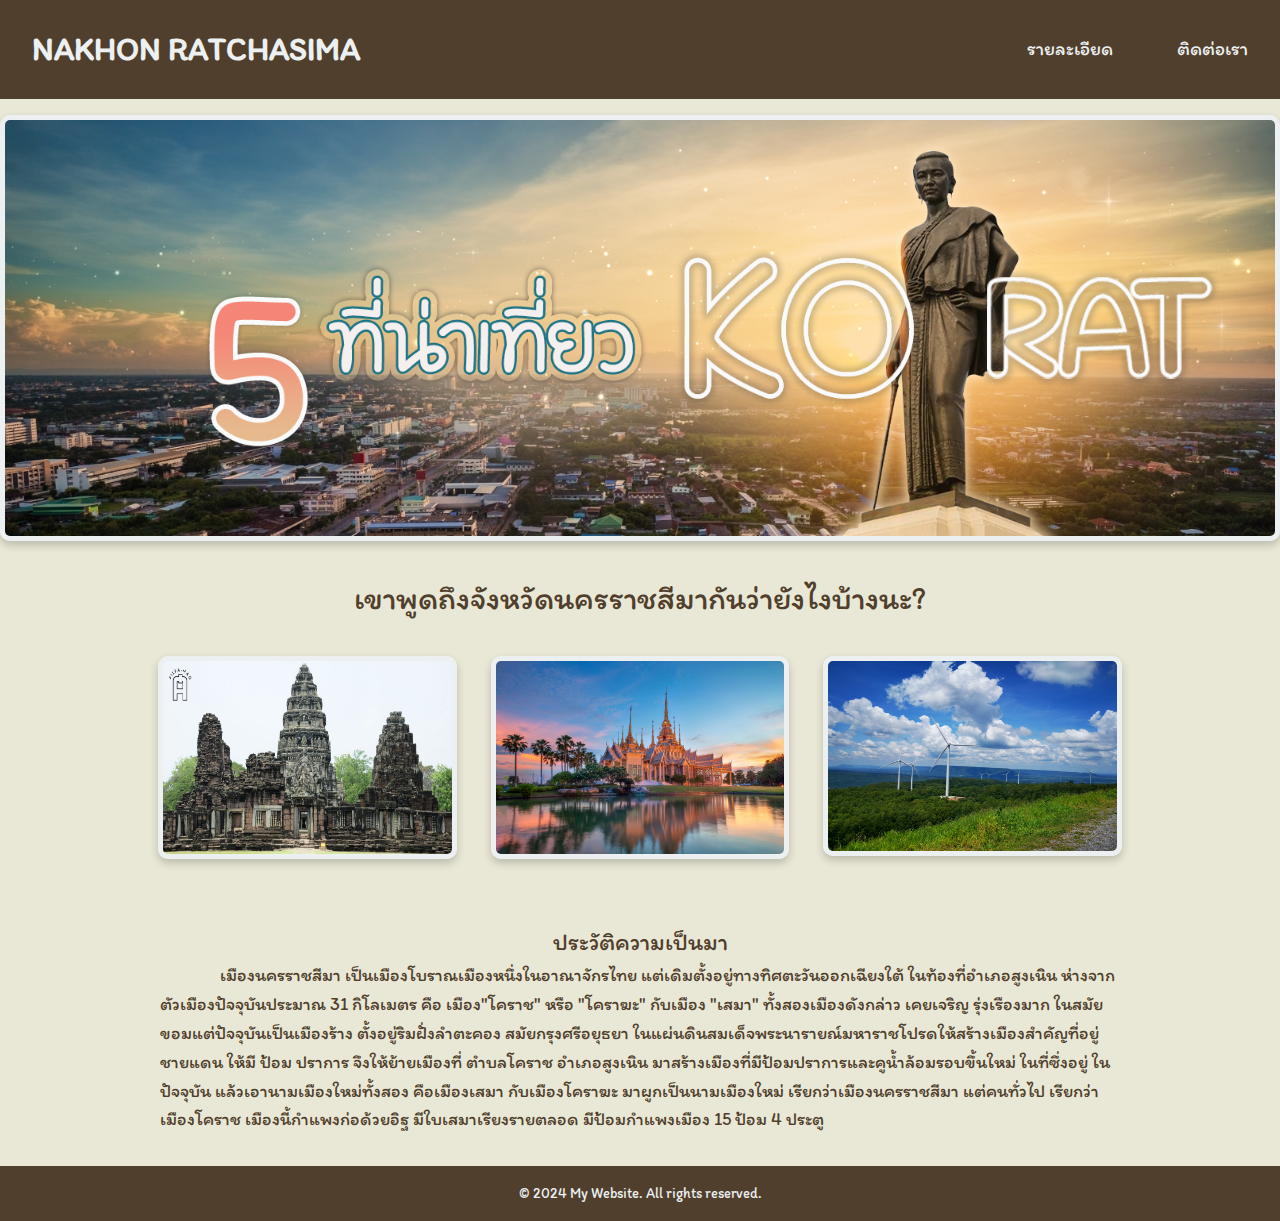
<file: index.html>
<!DOCTYPE html>
<html lang="en">

<head>
      <meta charset="UTF-8" />
      <meta name="viewport" content="width=device-width, initial-scale=1.0" />
      <title>Home | Nakhon Ratchasima</title>
      <link rel="stylesheet" href="/css/style.css" />
      <link href="https://fonts.googleapis.com/css2?family=Exo+2:ital,wght@0,100..900;1,100..900&family=Itim&display=swap"rel="stylesheet">
</head>

<body>
      <!-- Header -->
      <header>
            <div class="head-con">
                  <a class="logo" href="index.html">Nakhon Ratchasima</a>
                  <nav>
                        <!-- Hamburger Icon -->
                        <div class="hamburger" id="hamburger">
                              <span></span>
                              <span></span>
                              <span></span>
                        </div>
                        <!-- Navigation Menu -->
                        <ul class="nav-con" id="nav-menu">
                              <li><a href="content.html">รายละเอียด</a></li>
                              <li><a href="contact.html">ติดต่อเรา</a></li>
                        </ul>
                  </nav>
            </div>
      </header>

      <main>
            <section>
                  <div class="img-con">
                        <img src="/image/home-page.png" alt="Homepage Image" />
                  </div>
            </section>
            <section>
                  <article>
                        <div class="pv1">เขาพูดถึงจังหวัดนครราชสีมากันว่ายังไงบ้างนะ?</div>
                  </article>
            </section>
            <section>
                  <article>
                        <div class="hightlight">
                              <img id="h1" src="/image/hl1.jpg" alt="">
                              <img id="h2" src="/image/hl2.jpg" alt="">
                              <img id="h3" src="/image/hl3.jpg" alt="">
                        </div>
                  </article>
            </section>
            <section>
                  <article>
                        <div class="history-con">
                              <h3>ประวัติความเป็นมา</h3>
                              <p>
                                    &nbsp;&nbsp;&nbsp;&nbsp;&nbsp;&nbsp;&nbsp;&nbsp;&nbsp;&nbsp;&nbsp;&nbsp;&nbsp;&nbsp;
                                    เมืองนครราชสีมา เป็นเมืองโบราณเมืองหนึ่งในอาณาจักรไทย
                                    แต่เดิมตั้งอยู่ทางทิศตะวันออกเฉียงใต้ ในท้องที่อำเภอสูงเนิน
                                    ห่างจากตัวเมืองปัจจุบันประมาณ 31 กิโลเมตร คือ เมือง"โคราช" หรือ "โคราฆะ" กับเมือง
                                    "เสมา" ทั้งสองเมืองดังกล่าว เคยเจริญ รุ่งเรืองมาก ในสมัยขอมแต่ปัจจุบันเป็นเมืองร้าง
                                    ตั้งอยู่ริมฝั่งลำตะคอง สมัยกรุงศรีอยุธยา
                                    ในแผ่นดินสมเด็จพระนารายณ์มหาราชโปรดให้สร้างเมืองสำคัญที่อยู่ชายแดน ให้มี ป้อม ปราการ
                                    จึงให้ย้ายเมืองที่ ตำบลโคราช อำเภอสูงเนิน
                                    มาสร้างเมืองที่มีป้อมปราการและคูน้ำล้อมรอบขึ้นใหม่ ในที่ซึ่งอยู่ ในปัจจุบัน
                                    แล้วเอานามเมืองใหม่ทั้งสอง คือเมืองเสมา กับเมืองโคราฆะ มาผูกเป็นนามเมืองใหม่
                                    เรียกว่าเมืองนครราชสีมา แต่คนทั่วไป เรียกว่า เมืองโคราช เมืองนี้กำแพงก่อด้วยอิฐ
                                    มีใบเสมาเรียงรายตลอด มีป้อมกำแพงเมือง 15 ป้อม 4 ประตู</p>
                        </div>
                  </article>
            </section>
      </main>

      <footer>
            <p>&copy; 2024 My Website. All rights reserved.</p>
      </footer>

</body>

</html>
</file>
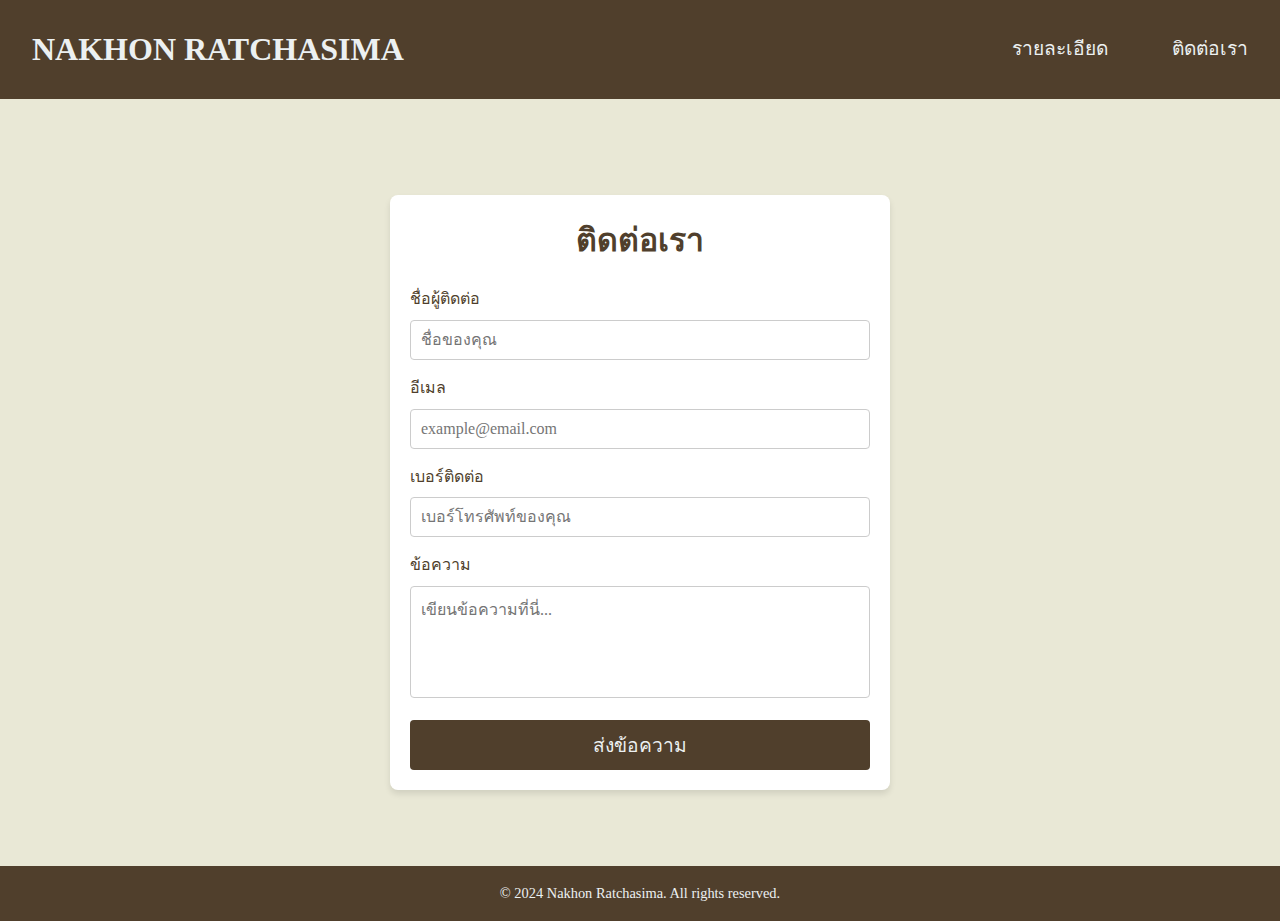
<file: contact.html>
<!DOCTYPE html>
<html lang="en">

<head>
      <meta charset="UTF-8" />
      <meta name="viewport" content="width=device-width, initial-scale=1.0" />
      <title>Contact | Nakhon Ratchasima</title>
      <link rel="stylesheet" href="/css/style-contact.css" />
      <link href="https://fonts.googleapis.com/css2?family=Exo+2:ital,wght@0,100..900;1,100..900&display=swap"rel="stylesheet" />
</head>

<body>
      <!-- Header -->
      <header>
            <div class="head-con">
                  <a class="logo" href="index.html">Nakhon Ratchasima</a>
                  <nav>
                        <!-- Hamburger Icon -->
                        <div class="hamburger" id="hamburger">
                              <span></span>
                              <span></span>
                              <span></span>
                        </div>
                        <!-- Navigation Menu -->
                        <ul class="nav-con" id="nav-menu">
                              <li><a href="content.html">รายละเอียด</a></li>
                              <li><a href="contact.html">ติดต่อเรา</a></li>
                        </ul>
                  </nav>
            </div>
      </header>

      <main>
            <section>
                  <div class="contact-container">
                        <h1>ติดต่อเรา</h1>
                        <form class="contact-form">
                              <label for="name">ชื่อผู้ติดต่อ</label>
                              <input type="text" id="name" name="name" placeholder="ชื่อของคุณ" required>

                              <label for="email">อีเมล</label>
                              <input type="email" id="email" name="email" placeholder="example@email.com" required>

                              <label for="phone">เบอร์ติดต่อ</label>
                              <input type="tel" id="phone" name="phone" placeholder="เบอร์โทรศัพท์ของคุณ" required>

                              <label for="message">ข้อความ</label>
                              <textarea id="message" name="message" rows="5" placeholder="เขียนข้อความที่นี่..."
                                    required></textarea>

                              <button type="submit">ส่งข้อความ</button>
                        </form>
                  </div>
            </section>
      </main>

      <footer>
            <p>&copy; 2024 Nakhon Ratchasima. All rights reserved.</p>
      </footer>

</body>

</html>
</file>
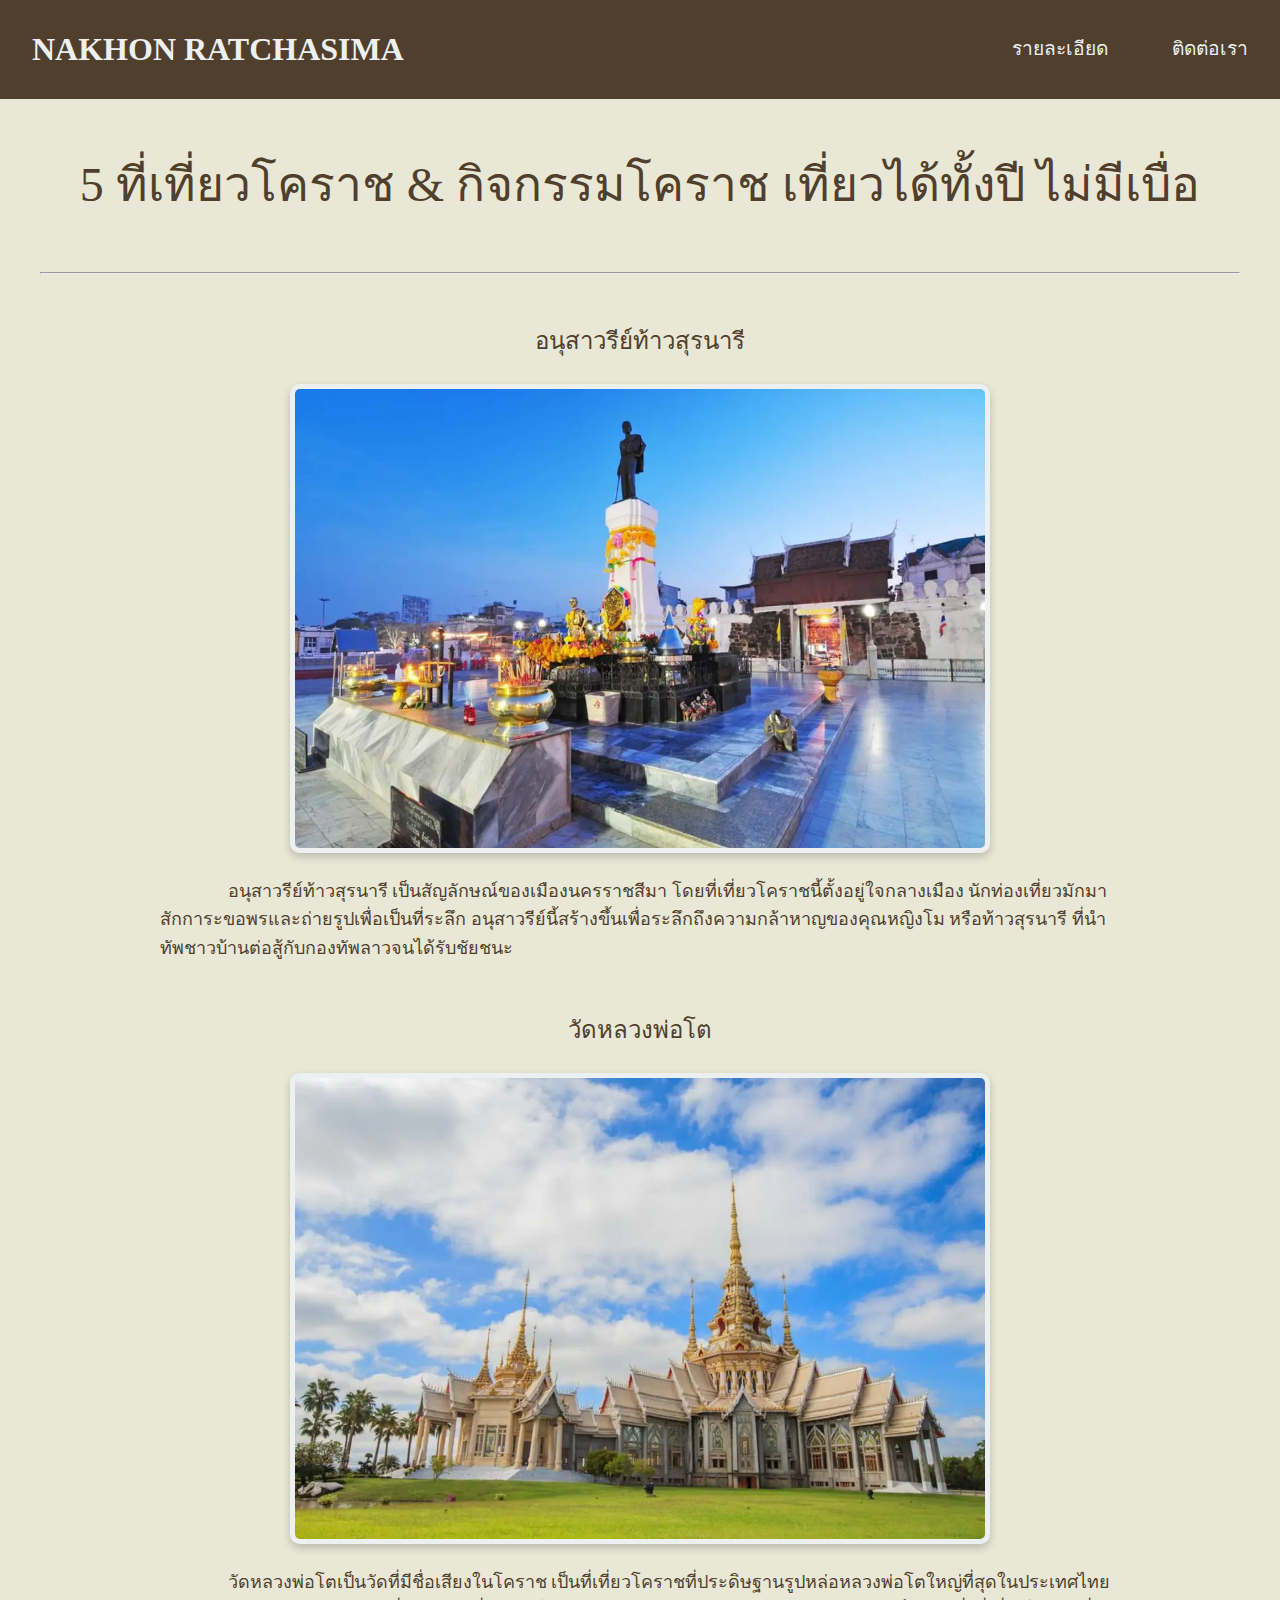
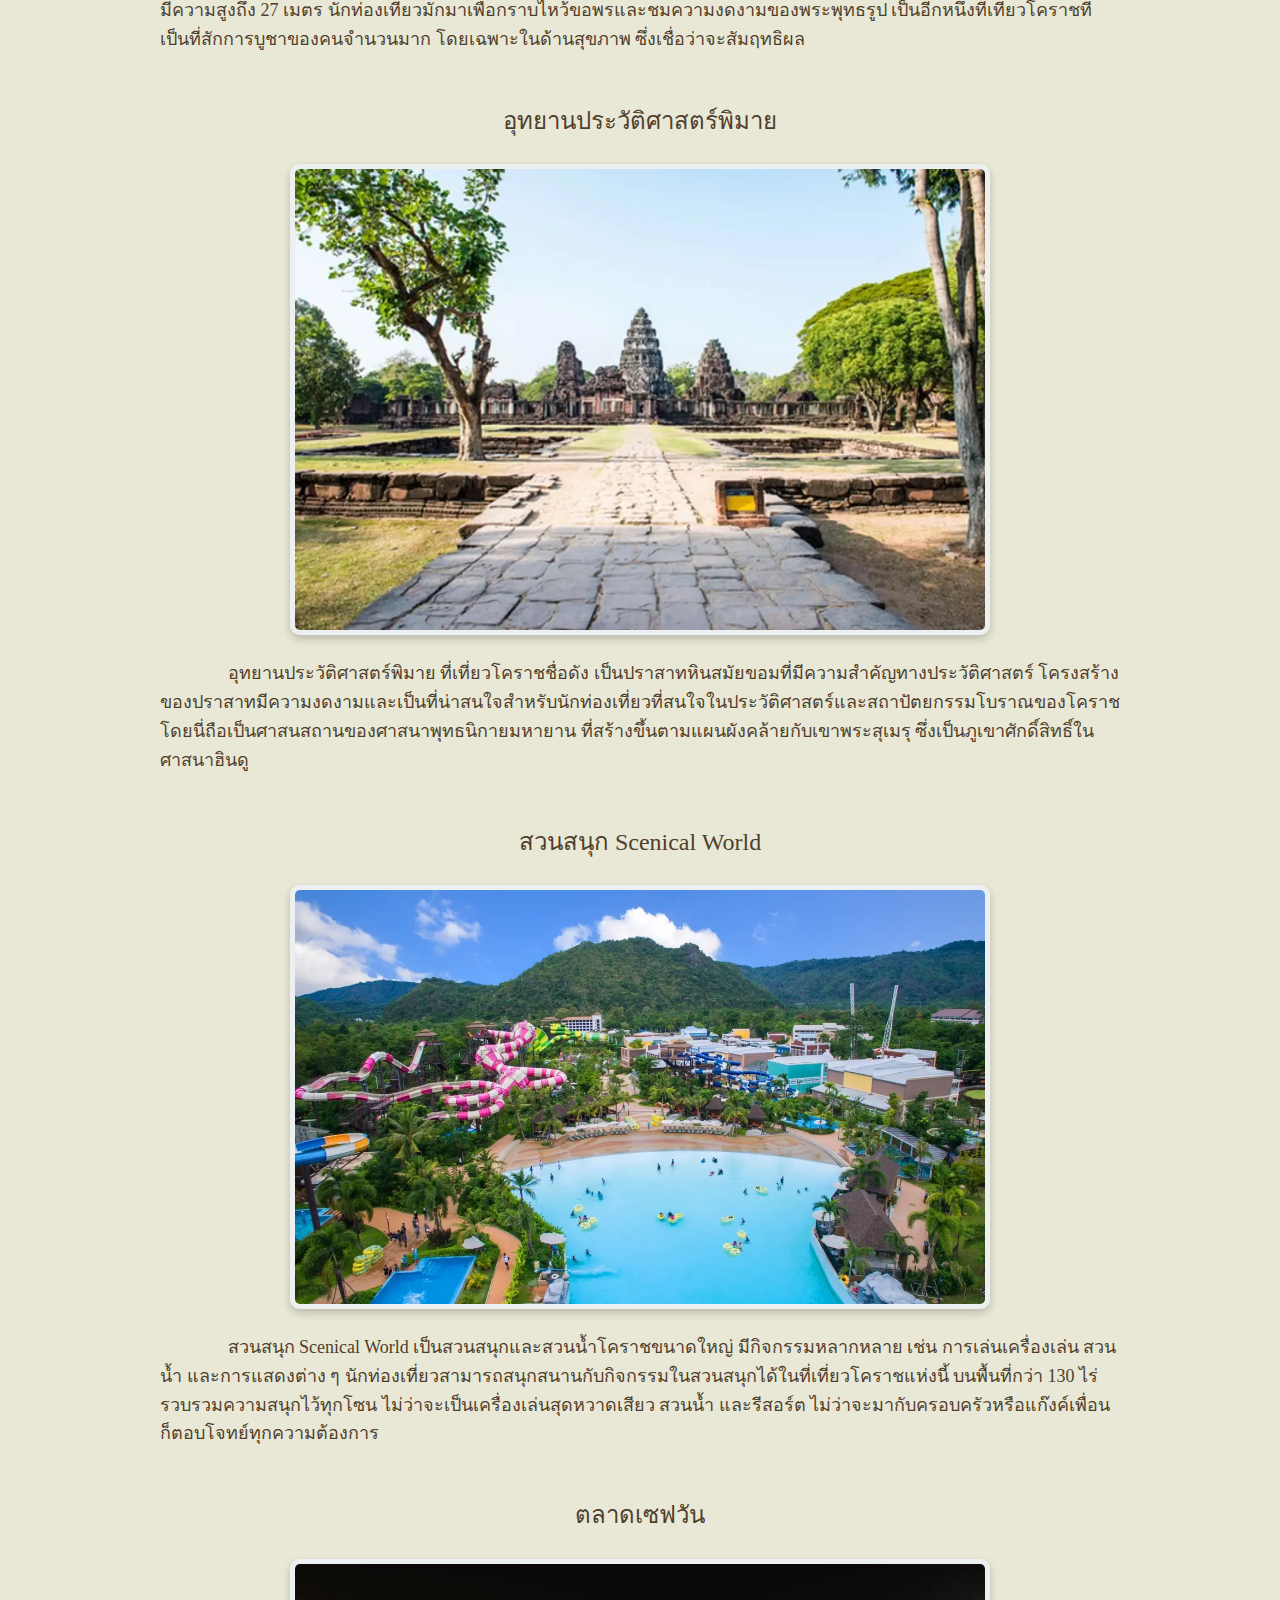
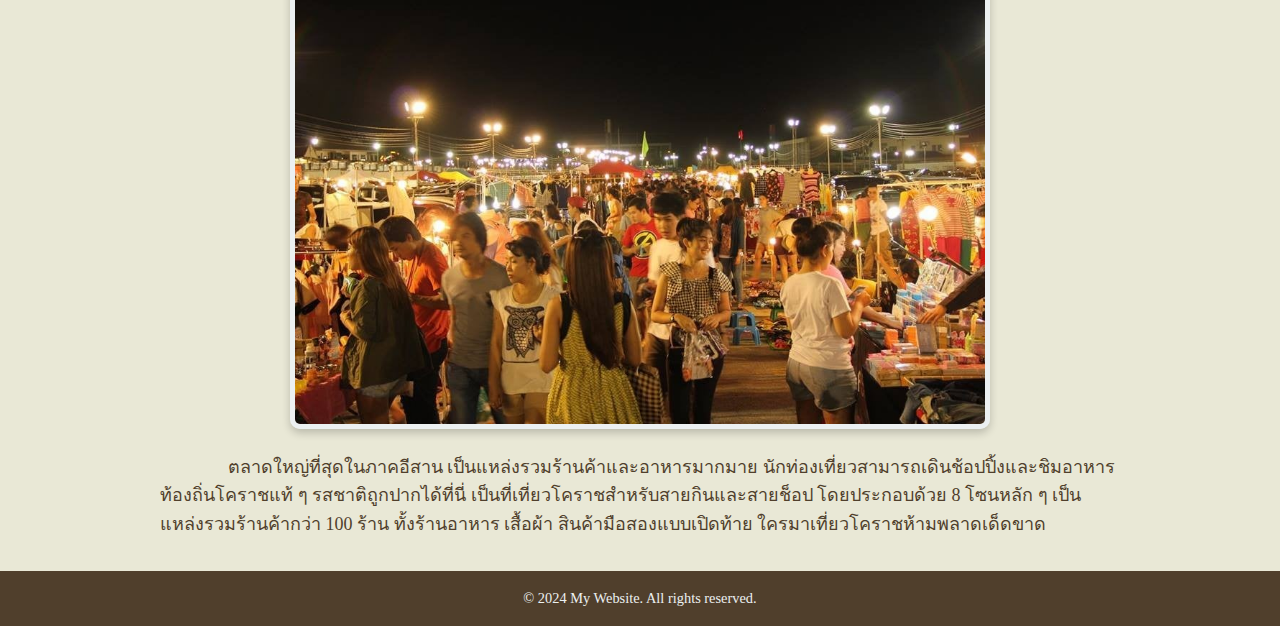
<file: content.html>
<!DOCTYPE html>
<html lang="en">

<head>
      <meta charset="UTF-8" />
      <meta name="viewport" content="width=device-width, initial-scale=1.0" />
      <title>Content | Nakhon Ratchasima</title>
      <link rel="stylesheet" href="/css/style.css" />
      <link href="https://fonts.googleapis.com/css2?family=Exo+2:ital,wght@0,100..900;1,100..900&display=swap"rel="stylesheet" />
</head>

<body>
      <!-- Header -->
      <header>
            <div class="head-con">
                  <a class="logo" href="index.html">Nakhon Ratchasima</a>
                  <nav>
                        <!-- Hamburger Icon -->
                        <div class="hamburger" id="hamburger">
                              <span></span>
                              <span></span>
                              <span></span>
                        </div>
                        <!-- Navigation Menu -->
                        <ul class="nav-con" id="nav-menu">
                              <li><a href="content.html">รายละเอียด</a></li>
                              <li><a href="contact.html">ติดต่อเรา</a></li>
                        </ul>
                  </nav>
            </div>
      </header>

      <main>
            <section>
                  <article>
                        <div class="header-cont">
                              5 ที่เที่ยวโคราช & กิจกรรมโคราช เที่ยวได้ทั้งปี ไม่มีเบื่อ

                        </div>
                  </article>
            </section>
            <section>
                  <hr>
                  <article>
                        <div class="history-con">
                              <h3>อนุสาวรีย์ท้าวสุรนารี</h3>
                              <img class="img-cont" src="/image/cont1.webp" alt="อนุสาวรีย์ท้าวสุรนารี" />
                              <p>
                                    &nbsp;&nbsp;&nbsp;&nbsp;&nbsp;&nbsp;&nbsp;&nbsp;&nbsp;&nbsp;&nbsp;&nbsp;&nbsp;&nbsp;
                                    อนุสาวรีย์ท้าวสุรนารี เป็นสัญลักษณ์ของเมืองนครราชสีมา
                                    โดยที่เที่ยวโคราชนี้ตั้งอยู่ใจกลางเมือง
                                    นักท่องเที่ยวมักมาสักการะขอพรและถ่ายรูปเพื่อเป็นที่ระลึก
                                    อนุสาวรีย์นี้สร้างขึ้นเพื่อระลึกถึงความกล้าหาญของคุณหญิงโม
                                    หรือท้าวสุรนารี ที่นำทัพชาวบ้านต่อสู้กับกองทัพลาวจนได้รับชัยชนะ
                              </p>
                        </div>
                  </article>
            </section>
            <section>
                  <article>
                        <div class="history-con">
                              <h3>วัดหลวงพ่อโต</h3>
                              <img class="img-cont" src="/image/cont2.webp" alt="วัดหลวงพ่อโต" />
                              <p>
                                    &nbsp;&nbsp;&nbsp;&nbsp;&nbsp;&nbsp;&nbsp;&nbsp;&nbsp;&nbsp;&nbsp;&nbsp;&nbsp;&nbsp;
                                    วัดหลวงพ่อโตเป็นวัดที่มีชื่อเสียงในโคราช
                                    เป็นที่เที่ยวโคราชที่ประดิษฐานรูปหล่อหลวงพ่อโตใหญ่ที่สุดในประเทศไทย
                                    มีความสูงถึง 27 เมตร
                                    นักท่องเที่ยวมักมาเพื่อกราบไหว้ขอพรและชมความงดงามของพระพุทธรูป
                                    เป็นอีกหนึ่งที่เที่ยวโคราชที่เป็นที่สักการบูชาของคนจำนวนมาก
                                    โดยเฉพาะในด้านสุขภาพ ซึ่งเชื่อว่าจะสัมฤทธิผล
                              </p>
                        </div>
                  </article>
            </section>
            <section>
                  <article>
                        <div class="history-con">
                              <h3>อุทยานประวัติศาสตร์พิมาย</h3>
                              <img class="img-cont" src="/image/cont3.webp" alt="อุทยานประวัติศาสตร์พิมาย" />
                              <p>
                                    &nbsp;&nbsp;&nbsp;&nbsp;&nbsp;&nbsp;&nbsp;&nbsp;&nbsp;&nbsp;&nbsp;&nbsp;&nbsp;&nbsp;
                                    อุทยานประวัติศาสตร์พิมาย ที่เที่ยวโคราชชื่อดัง
                                    เป็นปราสาทหินสมัยขอมที่มีความสำคัญทางประวัติศาสตร์
                                    โครงสร้างของปราสาทมีความงดงามและเป็นที่น่าสนใจสำหรับนักท่องเที่ยวที่สนใจในประวัติศาสตร์และสถาปัตยกรรมโบราณของโคราช
                                    โดยนี่ถือเป็นศาสนสถานของศาสนาพุทธนิกายมหายาน
                                    ที่สร้างขึ้นตามแผนผังคล้ายกับเขาพระสุเมรุ ซึ่งเป็นภูเขาศักดิ์สิทธิ์ในศาสนาฮินดู
                              </p>
                        </div>
                  </article>
            </section>
            <section>
                  <article>
                        <div class="history-con">
                              <h3>สวนสนุก Scenical World</h3>
                              <img class="img-cont" src="/image/cont4.webp" alt="สวนสนุก Scenical World" />
                              <p>
                                    &nbsp;&nbsp;&nbsp;&nbsp;&nbsp;&nbsp;&nbsp;&nbsp;&nbsp;&nbsp;&nbsp;&nbsp;&nbsp;&nbsp;
                                    สวนสนุก Scenical World เป็นสวนสนุกและสวนน้ำโคราชขนาดใหญ่
                                    มีกิจกรรมหลากหลาย เช่น การเล่นเครื่องเล่น สวนน้ำ และการแสดงต่าง ๆ
                                    นักท่องเที่ยวสามารถสนุกสนานกับกิจกรรมในสวนสนุกได้ในที่เที่ยวโคราชแห่งนี้
                                    บนพื้นที่กว่า 130 ไร่ รวบรวมความสนุกไว้ทุกโซน
                                    ไม่ว่าจะเป็นเครื่องเล่นสุดหวาดเสียว สวนน้ำ และรีสอร์ต
                                    ไม่ว่าจะมากับครอบครัวหรือแก๊งค์เพื่อน ก็ตอบโจทย์ทุกความต้องการ
                              </p>
                        </div>
                  </article>
            </section>
            <section>
                  <article>
                        <div class="history-con">
                              <h3>ตลาดเซฟวัน</h3>
                              <img class="img-cont" src="/image/cont5.jpg" alt="ตลาดเซฟวัน" />
                              <p>
                                    &nbsp;&nbsp;&nbsp;&nbsp;&nbsp;&nbsp;&nbsp;&nbsp;&nbsp;&nbsp;&nbsp;&nbsp;&nbsp;&nbsp;
                                    ตลาดใหญ่ที่สุดในภาคอีสาน เป็นแหล่งรวมร้านค้าและอาหารมากมาย
                                    นักท่องเที่ยวสามารถเดินช้อปปิ้งและชิมอาหารท้องถิ่นโคราชแท้ ๆ รสชาติถูกปากได้ที่นี่
                                    เป็นที่เที่ยวโคราชสำหรับสายกินและสายช็อป โดยประกอบด้วย 8 โซนหลัก ๆ
                                    เป็นแหล่งรวมร้านค้ากว่า 100 ร้าน ทั้งร้านอาหาร เสื้อผ้า สินค้ามือสองแบบเปิดท้าย
                                    ใครมาเที่ยวโคราชห้ามพลาดเด็ดขาด
                              </p>
                        </div>
                  </article>
            </section>
      </main>

      <footer>
            <p>&copy; 2024 My Website. All rights reserved.</p>
      </footer>

</body>

</html>
</file>
<file: css/style.css>
* {
      margin: 0;
      padding: 0;
      box-sizing: border-box;
      font-family: "Itim", cursive;
}

body {
      background-color: #f5f5f5;
      line-height: 1.6;
      background-color: #e9e8d6;
      color: #503f2c;
}

header {
      background-color: #503f2c;
      color: #ecf0f1;
      padding: 1.5rem 0;
      text-align: center;
}

.head-con {
      display: flex;
      justify-content: space-between;
      align-items: center;
      margin: 0 2rem;
}

.head-con a.logo {
      font-size: 2rem;
      font-weight: bold;
      text-transform: uppercase;
      text-decoration: none;
      color: #ecf0f1;
}

.nav-con a {
      margin-left: 2rem;
      font-size: 1.2rem;
      color: #ecf0f1;
      text-decoration: none;
      transition: color 0.3s ease;
}

.nav-con a:hover {
      color: #f39c12;
}

main {
      display: flex;
      justify-content: center;
      align-items: center;
      flex-direction: column;
}

.img-con {
      display: flex;
      justify-content: center;
      align-items: center;
}

.img-con img {
      margin: 1rem;
      width: 100%;
      max-width: 1300px;
      border: 5px solid #ecf0f1;
      border-radius: 10px;
      box-shadow: 0px 4px 8px rgba(0, 0, 0, 0.2);

}

.pv1 {
      margin: 1rem;
      font-size: 32px;
}

.hightlight {
      display: flex;
      justify-content: space-between;
      width: 100%
}

.hightlight img {
      max-width: 30%;
      width: 300px;
      margin: 1rem;
      border: 5px solid #ecf0f1;
      border-radius: 10px;
      box-shadow: 0px 4px 8px rgba(0, 0, 0, 0.2);
}

.hightlight #h3 {
      height: 200px;
}

.history-con {
      display: flex;
      flex-direction: column;
      justify-content: center;
      align-items: center;
      margin: 0 auto;
      width: 80%;
      max-width: 1200px;
}

footer {
      background-color: #503f2c;
      color: #ecf0f1;
      text-align: center;
      padding: 1rem 0;
      margin-top: 2rem;
      font-size: 0.9rem;
}

.history-con h3 {
      font-weight: 400;
      font-style: normal;
      font-size: 24px;
      margin-top: 3rem;
}

.history-con p {
      font-size: 18px;
}

.header-cont {
      font-weight: 400;
      font-style: normal;
      font-size: 48px;
      margin: 3rem;
}

.img-cont {
      width: 700px;
      margin: 1.5rem;
      border: 5px solid #ecf0f1;
      border-radius: 10px;
      box-shadow: 0px 4px 8px rgba(0, 0, 0, 0.2)
}

.hamburger {
      display: none;
      flex-direction: column;
      justify-content: space-around;
      width: 30px;
      height: 25px;
      cursor: pointer;
}

.hamburger span {
      display: block;
      height: 3px;
      width: 100%;
      background-color: #ecf0f1;
      border-radius: 5px;
      transition: all 0.3s ease;
}

.nav-con {
      display: flex;
      list-style-type: none;
}

.nav-con li {
      margin-left: 2rem;
}

.nav-con a {
      text-decoration: none;
      font-size: 1.2rem;
      color: #ecf0f1;
      transition: color 0.3s ease;
}

.nav-con a:hover {
      color: #f39c12;
}

@media screen and (max-width: 768px) {
      .hamburger {
            display: flex;
      }

      .nav-con {
            display: none;
            flex-direction: column;
            background-color: #503f2c;
            position: absolute;
            top: 70px;
            right: 0;
            width: 200px;
            text-align: center;
            padding: 1rem 0;
      }

      .nav-con.active {
            display: flex;
      }

      .nav-con li {
            margin: 1rem 0;
      }
}
</file>
<file: css/style-contact.css>
* {
      margin: 0;
      padding: 0;
      font-family: "Itim", cursive;
}

body {
      background-color: #f5f5f5;
      line-height: 1.6;
      background-color: #e9e8d6;
      color: #503f2c;
}

.contact-container {
      background-color: #ffffff;
      border-radius: 8px;
      box-shadow: 0 4px 6px rgba(0, 0, 0, 0.1);
      padding: 20px;
      width: 90%;
      max-width: 500px;
      margin: 2rem auto;
      box-sizing: border-box;
      text-align: left;
}

.contact-container h1 {
      font-size: 2rem;
      margin-bottom: 20px;
      text-align: center;
}

.contact-form label {
      font-size: 1rem;
      color: #503f2c;
      display: block;
      margin-bottom: 8px;
}

.contact-form input, 
.contact-form textarea {
      width: 100%;
      padding: 10px;
      margin-bottom: 15px;
      border: 1px solid #ccc;
      border-radius: 4px;
      font-size: 1rem;
      box-sizing: border-box;
}

.contact-form textarea {
      resize: none;
}

.contact-form button {
      background-color: #503f2c;
      color: #ecf0f1;
      font-size: 1.2rem;
      border: none;
      padding: 10px;
      width: 100%;
      cursor: pointer;
      border-radius: 4px;
      transition: background-color 0.3s ease;
}

.contact-form button:hover {
      background-color: #f39c12;
}

header {
      background-color: #503f2c;
      color: #ecf0f1;
      padding: 1.5rem 0;
      text-align: center;
}

.head-con {
      display: flex;
      justify-content: space-between;
      align-items: center;
      margin: 0 2rem;
}

.head-con a.logo {
      font-size: 2rem;
      font-weight: bold;
      text-transform: uppercase;
      text-decoration: none;
      color: #ecf0f1;
}

.nav-con a {
      margin-left: 2rem;
      font-size: 1.2rem;
      color: #ecf0f1;
      text-decoration: none;
      transition: color 0.3s ease;
}

.nav-con a:hover {
      color: #f39c12;
}

footer {
      background-color: #503f2c;
      color: #ecf0f1;
      text-align: center;
      padding: 1rem 0;
      margin-top: 2rem;
      font-size: 0.9rem;
}

.contact-container {
      margin-top: 6rem;
      margin-bottom: 4.7rem;
}

.hamburger {
      display: none; /* ซ่อนปุ่มในหน้าจอใหญ่ */
      flex-direction: column;
      justify-content: space-around;
      width: 30px;
      height: 25px;
      cursor: pointer;
}

.hamburger span {
      display: block;
      height: 3px;
      width: 100%;
      background-color: #ecf0f1;
      border-radius: 5px;
      transition: all 0.3s ease;
}

.nav-con {
      display: flex;
      list-style-type: none;
}

.nav-con li {
      margin-left: 2rem;
}

.nav-con a {
      text-decoration: none;
      font-size: 1.2rem;
      color: #ecf0f1;
      transition: color 0.3s ease;
}

.nav-con a:hover {
      color: #f39c12;
}

@media screen and (max-width: 768px) {
      .hamburger {
            display: flex;
      }

      .nav-con {
            display: none;
            flex-direction: column;
            background-color: #503f2c;
            position: absolute;
            top: 70px;
            right: 0;
            width: 200px;
            text-align: center;
            padding: 1rem 0;
      }

      .nav-con.active {
            display: flex;
      }

      .nav-con li {
            margin: 1rem 0;
      }
}
</file>
